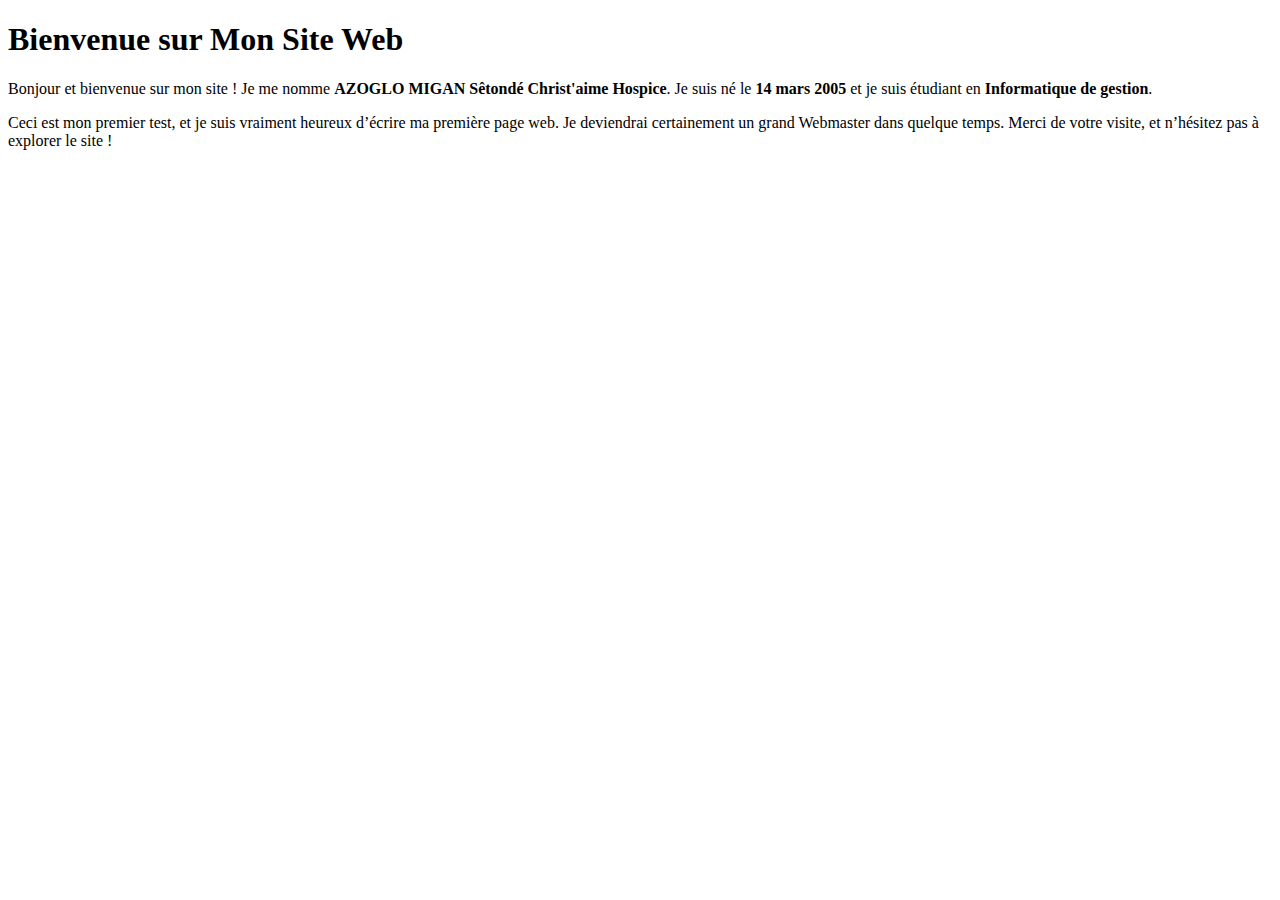
<file: page 1.html>
<!DOCTYPE html>
<html lang="fr">
<head>
    <meta charset="UTF-8">
    <title>Mon Site Web</title>
</head>
<body>
    <h1>Bienvenue sur Mon Site Web</h1>
    <p>
        Bonjour et bienvenue sur mon site ! Je me nomme <strong>AZOGLO MIGAN Sêtondé Christ'aime Hospice</strong>.
        Je suis né le <strong>14 mars 2005</strong> et je suis étudiant en <strong>Informatique de gestion</strong>.
    </p>
    <p>
        Ceci est mon premier test, et je suis vraiment heureux d’écrire ma première page web.
        Je deviendrai certainement un grand Webmaster dans quelque temps.
        Merci de votre visite, et n’hésitez pas à explorer le site !
    </p>
</body>
</html>
</file>
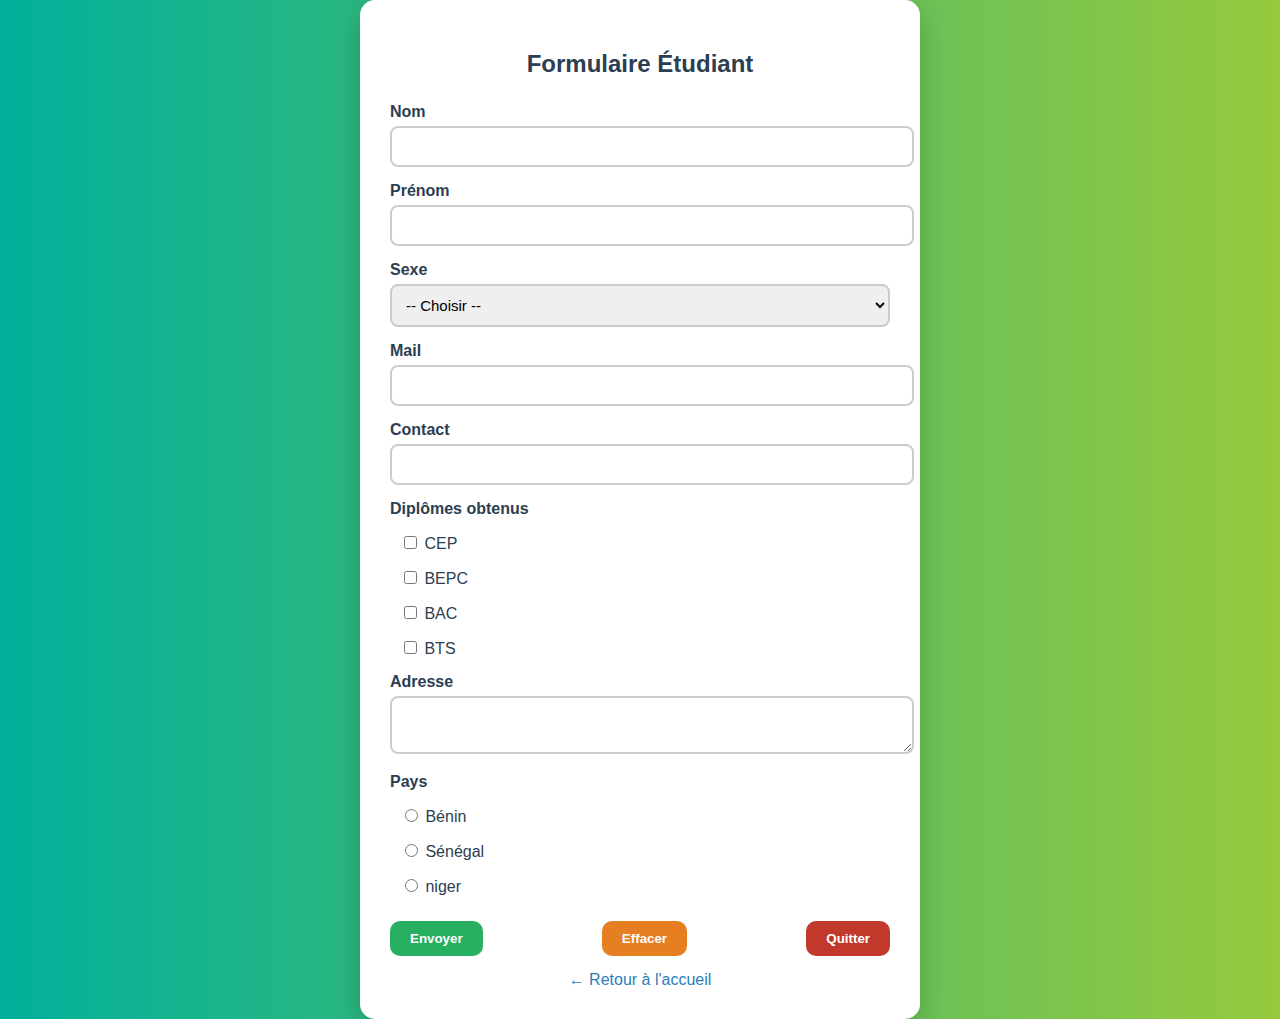
<file: page2.html>
<!DOCTYPE html>
<html lang="fr">
<head>
  <meta charset="UTF-8">
  <title>Enregistrement Étudiant</title>
  <style>
    body {
      margin: 0;
      font-family: "Segoe UI", sans-serif;
      background: linear-gradient(to right, #00b09b, #96c93d);
      display: flex;
      justify-content: center;
      align-items: center;
      min-height: 100vh;
    }

    .form-container {
      background-color: #ffffff;
      padding: 30px;
      border-radius: 15px;
      box-shadow: 0 10px 30px rgba(0, 0, 0, 0.2);
      width: 90%;
      max-width: 500px;
    }

    h2 {
      text-align: center;
      margin-bottom: 25px;
      color: #2c3e50;
    }

    label {
      font-weight: 600;
      margin-top: 15px;
      display: block;
      color: #2c3e50;
    }

    input[type="text"],
    input[type="email"],
    input[type="tel"],
    textarea,
    select {
      width: 100%;
      padding: 10px;
      margin-top: 5px;
      border: 2px solid #ccc;
      border-radius: 8px;
      font-size: 15px;
    }

    .checkbox-group, .radio-group {
      margin-top: 10px;
      padding-left: 10px;
    }

    .checkbox-group label,
    .radio-group label {
      display: block;
      margin-bottom: 5px;
      font-weight: normal;
    }

    .button-group {
      display: flex;
      justify-content: space-between;
      margin-top: 25px;
    }

    button {
      padding: 10px 20px;
      border: none;
      border-radius: 10px;
      font-weight: bold;
      cursor: pointer;
    }

    .btn-send {
      background-color: #27ae60;
      color: white;
    }

    .btn-reset {
      background-color: #e67e22;
      color: white;
    }

    .btn-quit {
      background-color: #c0392b;
      color: white;
    }

    .link {
      display: block;
      text-align: center;
      margin-top: 15px;
      text-decoration: none;
      color: #2980b9;
    }

    .link:hover {
      text-decoration: underline;
    }
  </style>
</head>
<body>
  <form class="form-container">
    <h2>Formulaire Étudiant</h2>

    <label for="nom">Nom</label>
    <input type="text" id="nom" name="nom" required>

    <label for="prenom">Prénom</label>
    <input type="text" id="prenom" name="prenom" required>

    <label for="sexe">Sexe</label>
    <select id="sexe" name="sexe" required>
      <option value="">-- Choisir --</option>
      <option value="Homme">Homme</option>
      <option value="Femme">Femme</option>
    </select>

    <label for="mail">Mail</label>
    <input type="email" id="mail" name="mail" required>

    <label for="contact">Contact</label>
    <input type="tel" id="contact" name="contact" required>

    <label>Diplômes obtenus</label>
    <div class="checkbox-group">
      <label><input type="checkbox" name="diplome" value="CEP"> CEP</label>
      <label><input type="checkbox" name="diplome" value="BEPC"> BEPC</label>
      <label><input type="checkbox" name="diplome" value="BAC"> BAC</label>
      <label><input type="checkbox" name="diplome" value="BTS"> BTS</label>
    </div>

    <label for="adresse">Adresse</label>
    <textarea id="adresse" name="adresse" rows="2"></textarea>

    <label>Pays</label>
    <div class="radio-group">
      <label><input type="radio" name="pays" value="Bénin"> Bénin</label>
      <label><input type="radio" name="pays" value="Sénégal"> Sénégal</label>
      <label><input type="radio" name="pays" value="niger"> niger</label>
    </div>

    <div class="button-group">
      <button type="submit" class="btn-send">Envoyer</button>
      <button type="reset" class="btn-reset">Effacer</button>
      <button type="button" class="btn-quit" onclick="window.close()">Quitter</button>
    </div>

    <a href="#" class="link">← Retour à l'accueil</a>
  </form>
</body>
</html>
</file>
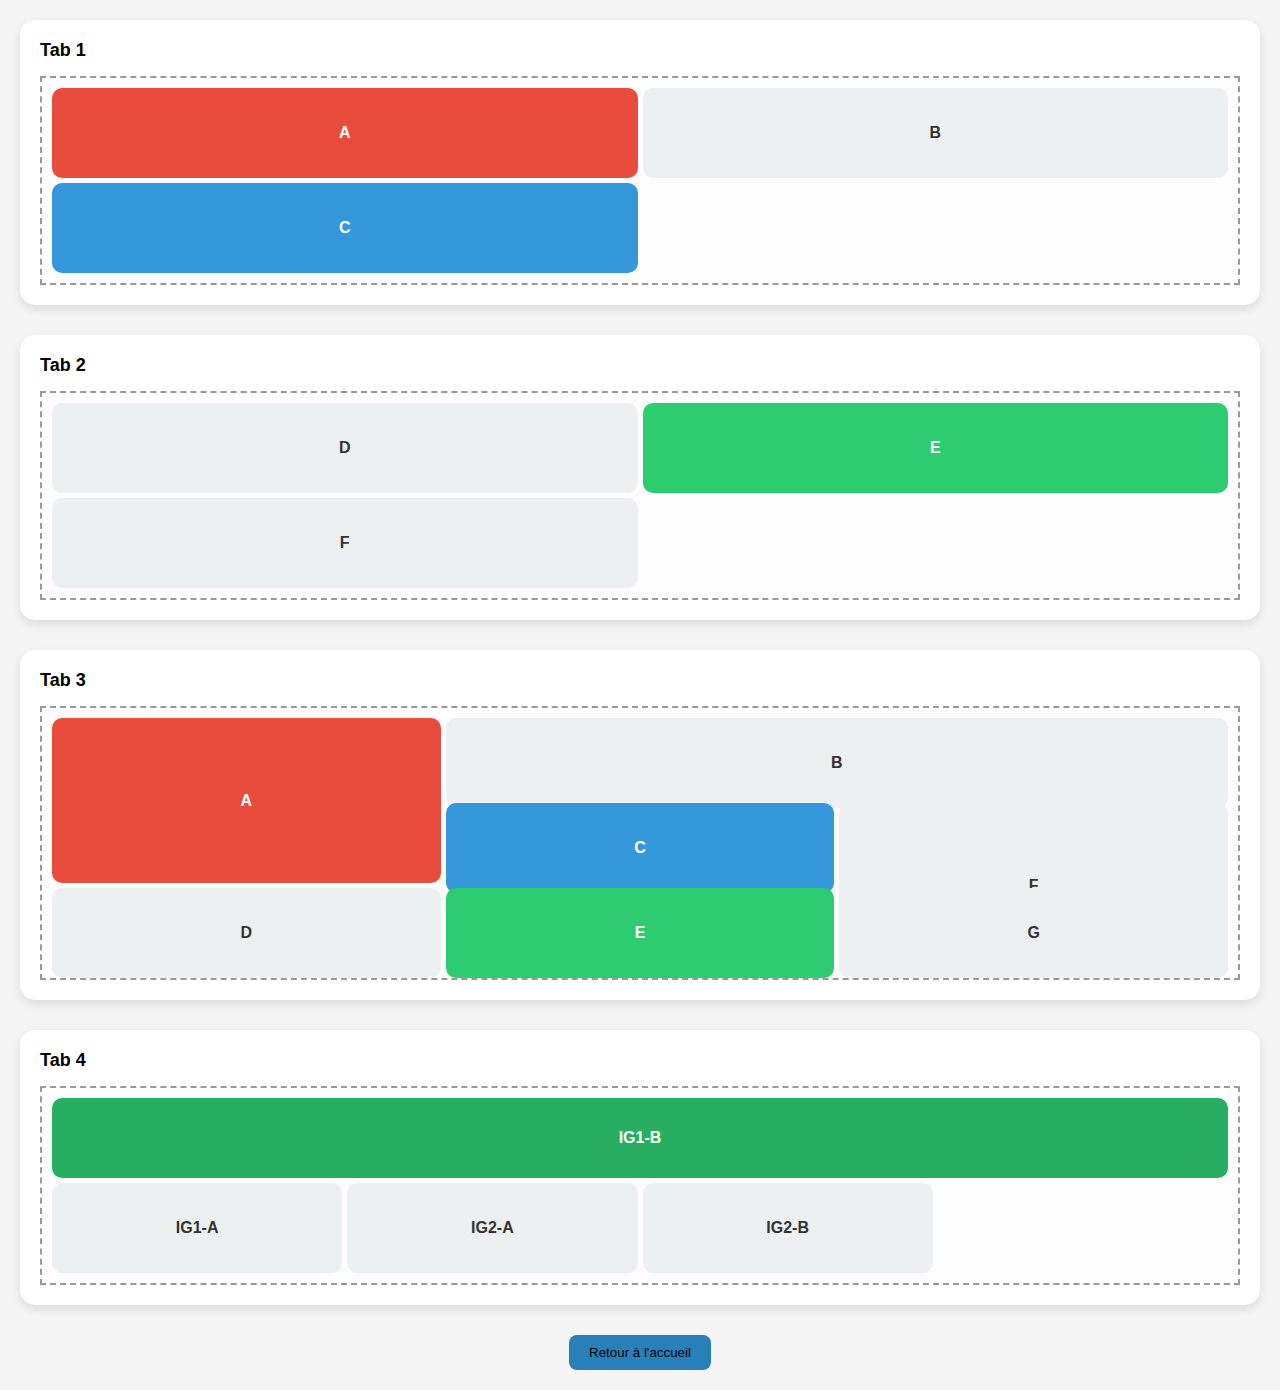
<file: page3.html>
<!DOCTYPE html>
<html lang="fr">
<head>
  <meta charset="UTF-8" />
  <meta name="viewport" content="width=device-width, initial-scale=1.0" />
  <title>Tabs Preview</title>
  <style>
    body {
      font-family: Arial, sans-serif;
      background: #f4f4f4;
      margin: 0;
      padding: 20px;
    }

    .tabs {
      display: flex;
      flex-direction: column;
      gap: 30px;
    }

    .tab {
      background: #fff;
      padding: 20px;
      border-radius: 15px;
      box-shadow: 0 4px 10px rgba(0, 0, 0, 0.1);
    }

    .tab-title {
      font-weight: bold;
      font-size: 18px;
      margin-bottom: 15px;
    }

    .grid {
      display: grid;
      gap: 5px;
      border: 2px dashed #999;
      padding: 10px;
      background: #fdfdfd;
    }

    .cell {
      display: flex;
      justify-content: center;
      align-items: center;
      color: white;
      font-weight: bold;
      font-size: 16px;
      border-radius: 10px;
      padding: 20px;
      min-width: 50px;
      min-height: 50px;
    }

    /* Colors */
    .A { background-color: #e74c3c; }
    .B { background-color: #ecf0f1; color: #333; }
    .C { background-color: #3498db; }
    .D { background-color: #ecf0f1; color: #333; }
    .E { background-color: #2ecc71; }
    .F { background-color: #ecf0f1; color: #333; }
    .G { background-color: #ecf0f1; color: #333; }
    .IG { background-color: #27ae60; }

    /* Specific layouts for each tab */
    .tab1 .grid {
      grid-template-columns: repeat(2, 1fr);
    }

    .tab2 .grid {
      grid-template-columns: repeat(2, 1fr);
    }

    .tab3 .grid {
      grid-template-columns: repeat(3, 1fr);
      grid-template-rows: repeat(3, 80px);
    }

    .tab3 .A { grid-row: 1 / span 2; grid-column: 1; }
    .tab3 .B { grid-row: 1; grid-column: 2 / span 2; }
    .tab3 .C { grid-row: 2; grid-column: 2; }
    .tab3 .D { grid-row: 3; grid-column: 1; }
    .tab3 .E { grid-row: 3; grid-column: 2; }
    .tab3 .F { grid-row: 2 / span 2; grid-column: 3; }
    .tab3 .G { grid-row: 3; grid-column: 3; }

    .tab4 .grid {
      display: grid;
      grid-template-columns: repeat(4, 1fr);
      grid-template-rows: auto auto;
      gap: 5px;
    }

    .tab4 .IG1-B {
      grid-column: 1 / span 4;
      padding: 15px;
    }

    .tab4 .IG1-A, .tab4 .IG2-A, .tab4 .IG2-B {
      background-color: #ecf0f1;
      color: #333;
    }

    .footer {
      margin-top: 30px;
      text-align: center;
    }

    .btn {
      padding: 10px 20px;
      background-color: #2980b9;
      color: black;
      border: none;
      border-radius: 8px;
      cursor: pointer;
    }

    .btn:hover {
      background-color: #3498db;
    }
  </style>
</head>
<body>
  <div class="tabs">
    <div class="tab tab1">
      <div class="tab-title">Tab 1</div>
      <div class="grid">
        <div class="cell A">A</div>
        <div class="cell B">B</div>
        <div class="cell C">C</div>
      </div>
    </div>

    <div class="tab tab2">
      <div class="tab-title">Tab 2</div>
      <div class="grid">
        <div class="cell D">D</div>
        <div class="cell E">E</div>
        <div class="cell F">F</div>
      </div>
    </div>

    <div class="tab tab3">
      <div class="tab-title">Tab 3</div>
      <div class="grid">
        <div class="cell A">A</div>
        <div class="cell B">B</div>
        <div class="cell C">C</div>
        <div class="cell D">D</div>
        <div class="cell E">E</div>
        <div class="cell F">F</div>
        <div class="cell G">G</div>
      </div>
    </div>

    <div class="tab tab4">
      <div class="tab-title">Tab 4</div>
      <div class="grid">
        <div class="cell IG IG1-B">IG1-B</div>
        <div class="cell IG1-A">IG1-A</div>
        <div class="cell IG2-A">IG2-A</div>
        <div class="cell IG2-B">IG2-B</div>
      </div>
    </div>
  </div>

  <div class="footer">
    <button class="btn">Retour à l'accueil</button>
  </div>
</body>
</html>
</file>
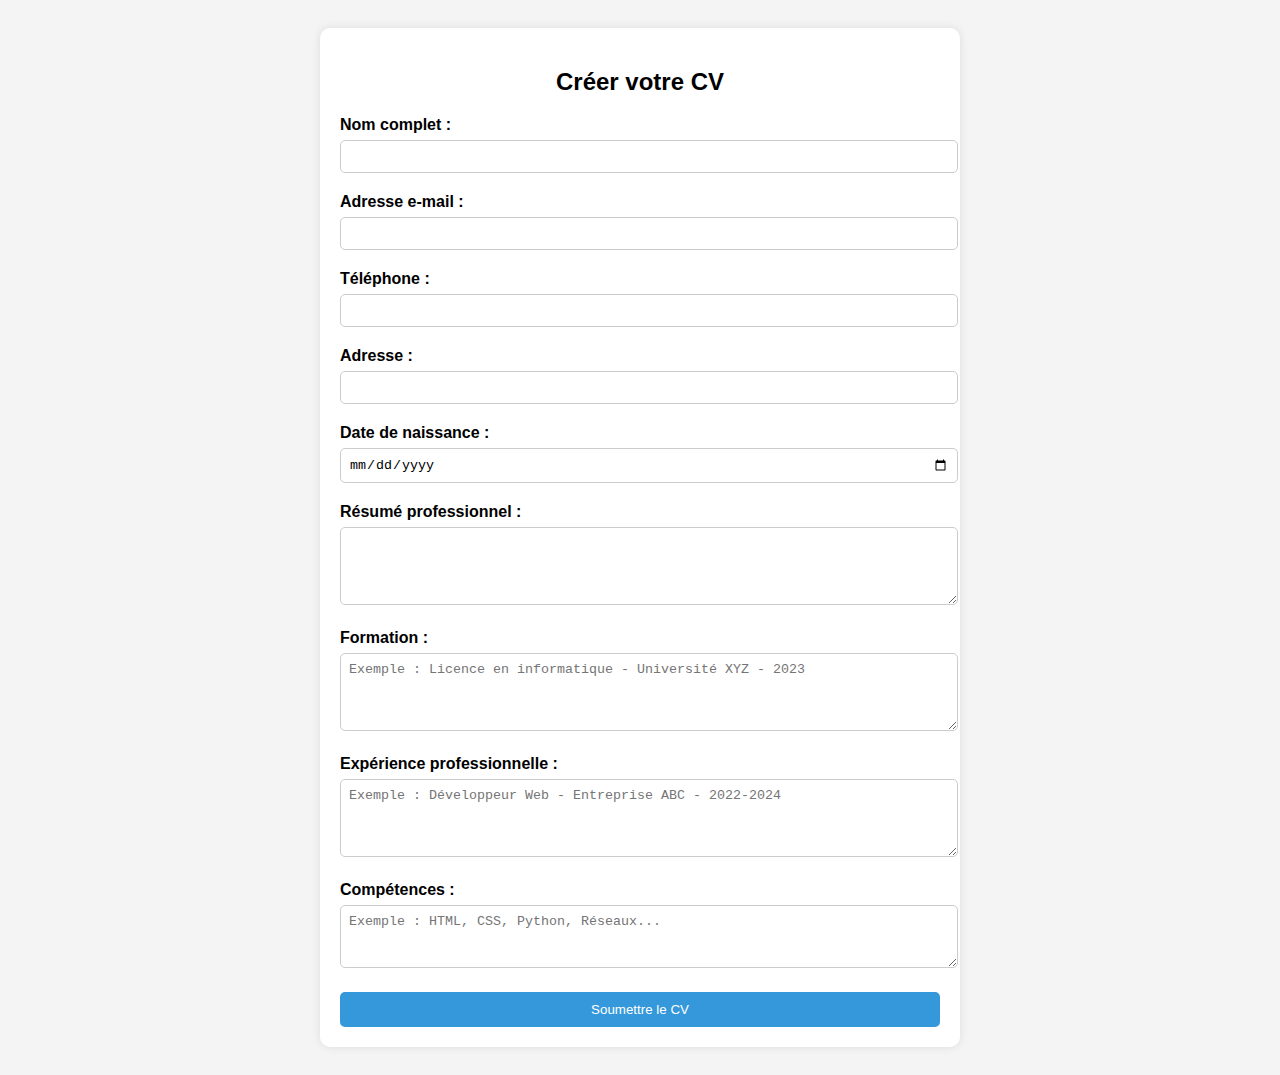
<file: page4.html>
<!DOCTYPE html>
<html lang="fr">
<head>
    <meta charset="UTF-8">
    <title>Formulaire de CV</title>
    <style>
        body {
            font-family: Arial, sans-serif;
            background: #f4f4f4;
            padding: 20px;
        }
        .container {
            max-width: 600px;
            background: white;
            padding: 20px;
            border-radius: 10px;
            margin: auto;
            box-shadow: 0 0 10px rgba(0,0,0,0.1);
        }
        h2 {
            text-align: center;
        }
        label {
            font-weight: bold;
        }
        input, textarea, select {
            width: 100%;
            padding: 8px;
            margin: 6px 0 20px;
            border: 1px solid #ccc;
            border-radius: 5px;
        }
        button {
            background-color: #3498db;
            color: white;
            padding: 10px 15px;
            border: none;
            border-radius: 5px;
            cursor: pointer;
            width: 100%;
        }
        button:hover {
            background-color: #2980b9;
        }
    </style>
</head>
<body>

<div class="container">
    <h2>Créer votre CV</h2>
    <form>
        <label for="name">Nom complet :</label>
        <input type="text" id="name" name="name" required>

        <label for="email">Adresse e-mail :</label>
        <input type="email" id="email" name="email" required>

        <label for="phone">Téléphone :</label>
        <input type="tel" id="phone" name="phone" required>

        <label for="address">Adresse :</label>
        <input type="text" id="address" name="address">

        <label for="dob">Date de naissance :</label>
        <input type="date" id="dob" name="dob">

        <label for="summary">Résumé professionnel :</label>
        <textarea id="summary" name="summary" rows="4"></textarea>

        <label for="education">Formation :</label>
        <textarea id="education" name="education" rows="4" placeholder="Exemple : Licence en informatique - Université XYZ - 2023"></textarea>

        <label for="experience">Expérience professionnelle :</label>
        <textarea id="experience" name="experience" rows="4" placeholder="Exemple : Développeur Web - Entreprise ABC - 2022-2024"></textarea>

        <label for="skills">Compétences :</label>
        <textarea id="skills" name="skills" rows="3" placeholder="Exemple : HTML, CSS, Python, Réseaux..."></textarea>

        <button type="submit">Soumettre le CV</button>
    </form>
</div>

</body>
</html>
</file>
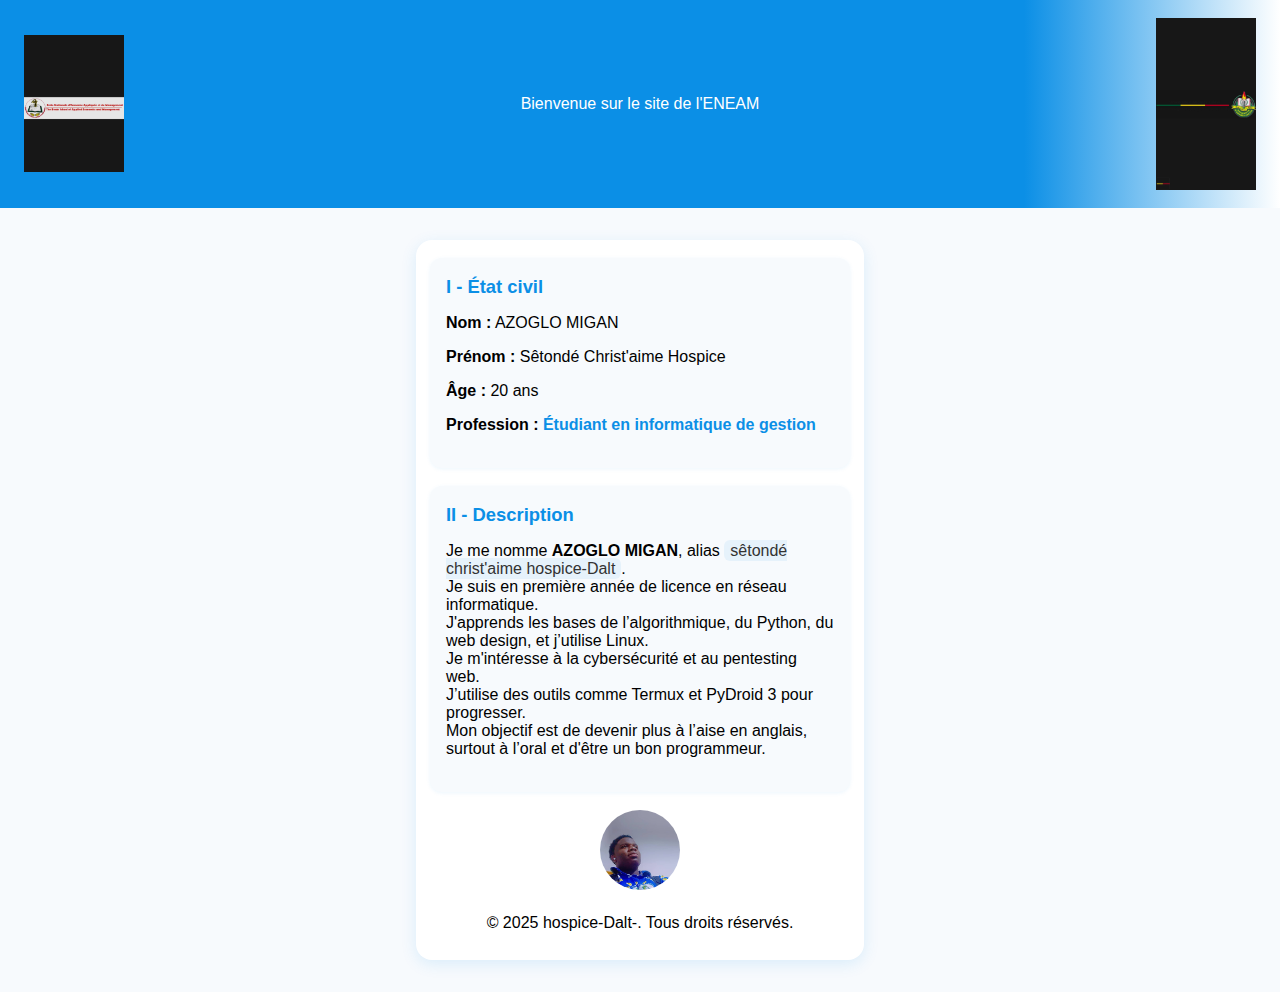
<file: page5.html>
<html>
    <head>
        <title>Profil ENEAM</title>
        <link rel="stylesheet" href="STYLE.css"> <!-- Lien vers le fichier CSS -->
    </head>
    <body>
        <div class="header">
            <a href="https://eneam.uac.bj/" target="_blank">
                <img src="logo eneam.jpg" alt="Logo de l'eneam" class="logo">
            </a>
            <span>Bienvenue sur le site de l'ENEAM</span>
            <a href="https://www.etudiant.uac.bj/" target="_blank">
                <img src="logo uac.jpg" alt="Logo 2" class="logo">
            </a>
        </div>
        <div class="main-container">
            <div class="card">
                <h2>I - État civil</h2>
                <p><strong>Nom :</strong> AZOGLO MIGAN</p>
                <p><strong>Prénom :</strong> Sêtondé Christ'aime Hospice </p>
                <p><strong>Âge :</strong> 20 ans</p>
                <p><strong>Profession :</strong> <span class="highlight">Étudiant en informatique de gestion</span></p>
            </div>
            <div class="card">
                <h2>II - Description</h2>
                <p>
                    Je me nomme <strong>AZOGLO MIGAN</strong>, alias <span class="alias">sêtondé christ'aime hospice-Dalt</span>.<br>
                    Je suis en première année de licence en réseau informatique.<br>
                    J'apprends les bases de l’algorithmique, du Python, du web design, et j’utilise Linux.<br>
                    Je m'intéresse à la cybersécurité et au pentesting web.<br>
                    J’utilise des outils comme Termux et PyDroid 3 pour progresser.<br>
                    Mon objectif est de devenir plus à l’aise en anglais, surtout à l’oral et d'être un bon programmeur.
                </p>
            </div>
            <div class="footer">
                <img src="WhatsApp Image 2025-05-13 à 13.15.12_c07f1ef7.jpg" alt="Photo de profil" class="profile-img">
                <p>© 2025 hospice-Dalt-. Tous droits réservés.</p>
            </div>
        </div>
    </body>
</html>
</file>
<file: STYLE.css>
body {
    font-family: 'Roboto', Arial, sans-serif;
    background: #f7fafd;
    margin: 0;
    padding: 0;
  }
  
  .header {
    background: linear-gradient(90deg, #0b8fe6 80%, #fff 100%);
    color: #fff;
    display: flex;
    align-items: center;
    justify-content: space-between;
    padding: 18px 24px;
  }
  
  .header .logo {
    width: 100px;
    height: auto;
    object-fit: contain;
  }

  .main-container {
    max-width: 420px;
    margin: 32px auto;
    background: #fff;
    border-radius: 16px;
    box-shadow: 0 4px 16px rgba(11, 143, 230, 0.12);
    padding: 18px 14px 0 14px;
  }
  
  .card {
    background: #f7fafd;
    border-radius: 12px;
    margin-bottom: 18px;
    padding: 18px 16px;
    box-shadow: 0 1px 4px rgba(11, 143, 230, 0.08);
  }
  
  .card h2 {
    color: #0b8fe6;
    font-size: 1.15em;
    margin-top: 0;
  }
  
  .highlight {
    color: #0b8fe6;
    font-weight: bold;
  }
  
  .alias {
    color: #333;
    background: #e6f2fb;
    border-radius: 6px;
    padding: 2px 6px;
    font-weight: 500;
  }
  
  .footer {
    text-align: center;
    margin-top: 16px;
    padding-bottom: 12px;
  }
  
  .profile-img {
    width: 80px;
    height: 80px;
    border-radius: 50%;
    margin-bottom: 8px;
    object-fit: cover;
    border: 3px solid #0b8fe6;
  }
</file>
